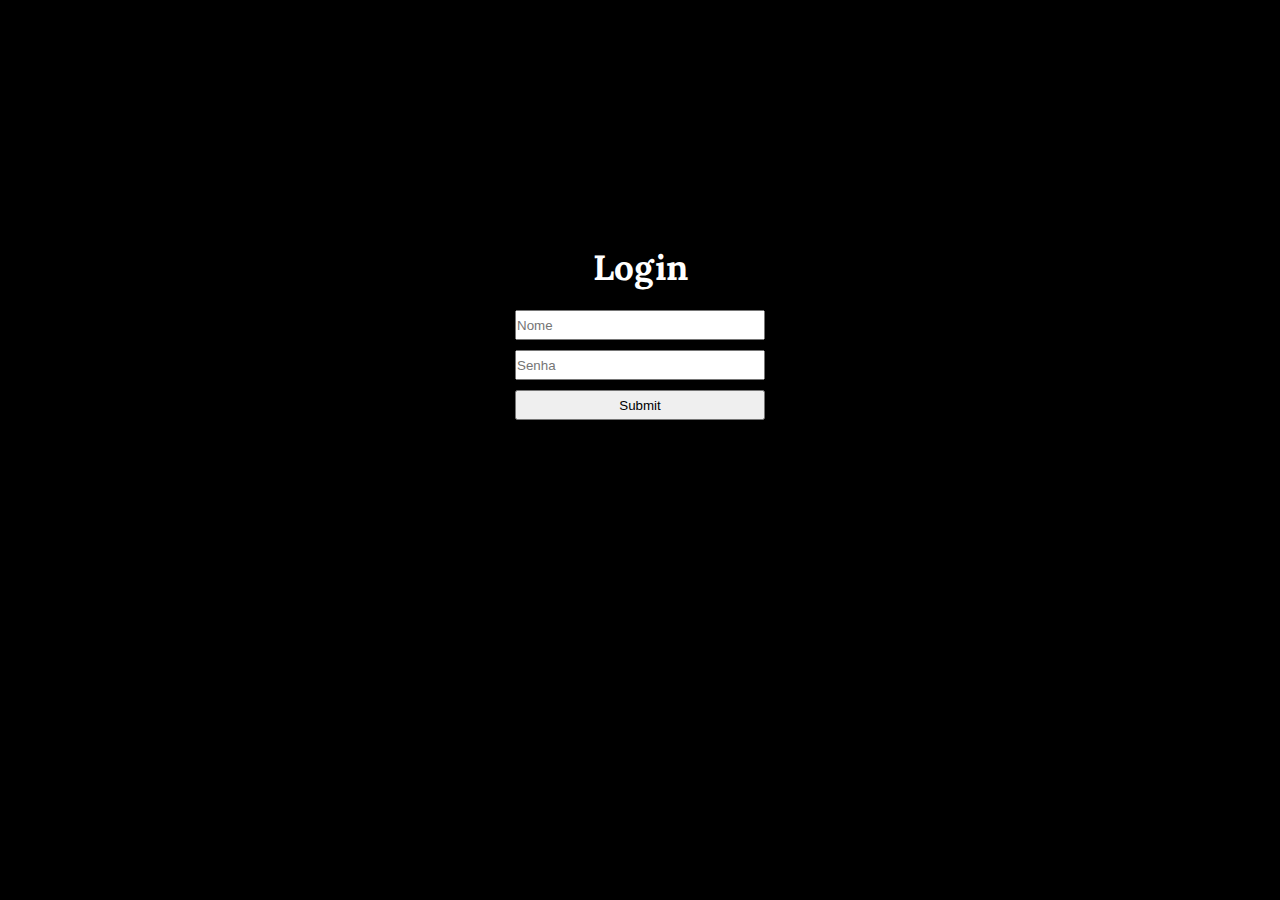
<file: index.html>
<!DOCTYPE html>
<html lang="pt-br">
<head>
    <meta charset="UTF-8">
    <meta name="viewport" content="width=device-width, initial-scale=1.0">
    <title>Login</title>
    <link rel="stylesheet" href="style.css">
</head>
<body class="login">
    
    <form class="usuario">

        <h3>Login</h3>
        <input type="text" placeholder="Nome" id="login">
        <input type="senha" placeholder="Senha" id="senha">
        <input type="submit" onclick="logar(); return false">
    </form>

    <script>

        function logar(){

            var login = document.getElementById('login').value;
            var senha = document.getElementById('senha').value;

            if(login == "mayane cristina" && senha == 22102004){
                alert('Sucesso');
                location.href = "home.html";
            }else {
                alert('Nome ou senha incorretos');
            }
        }

    </script>
</body>
</html>
</file>
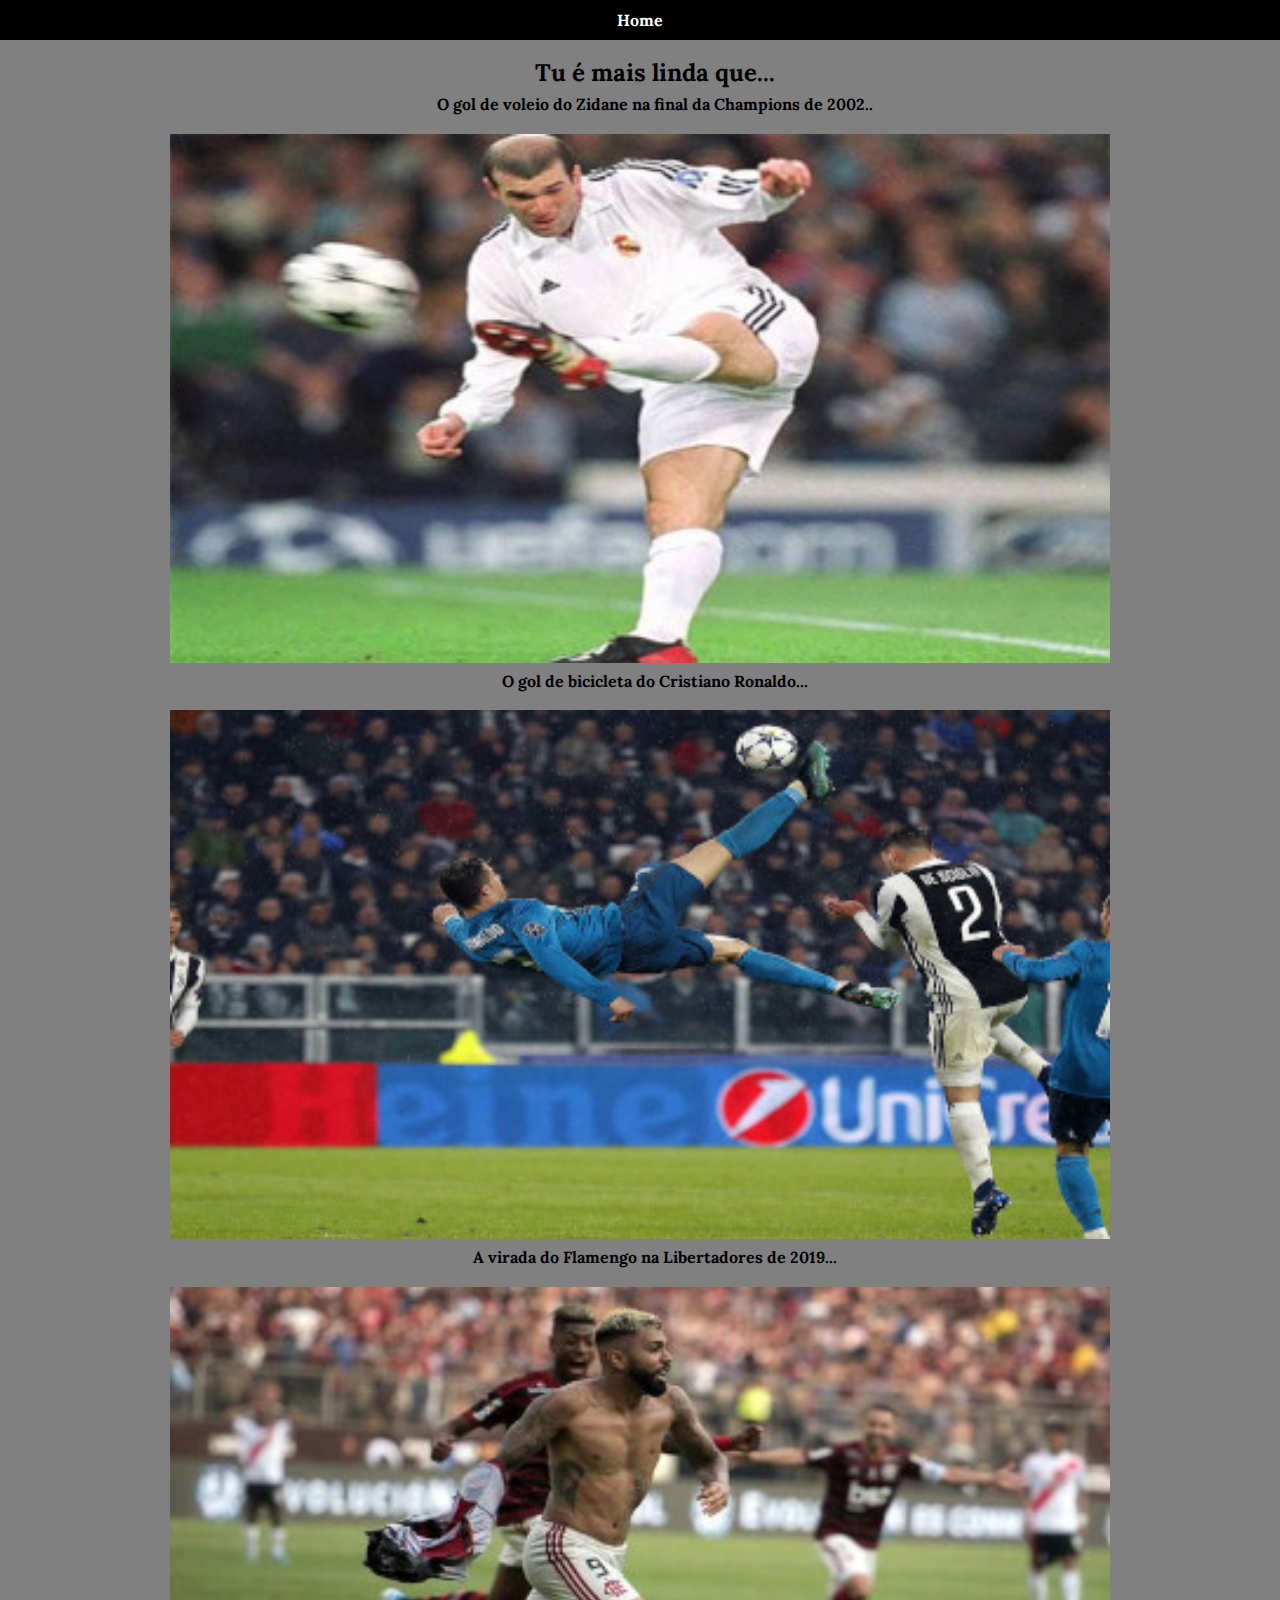
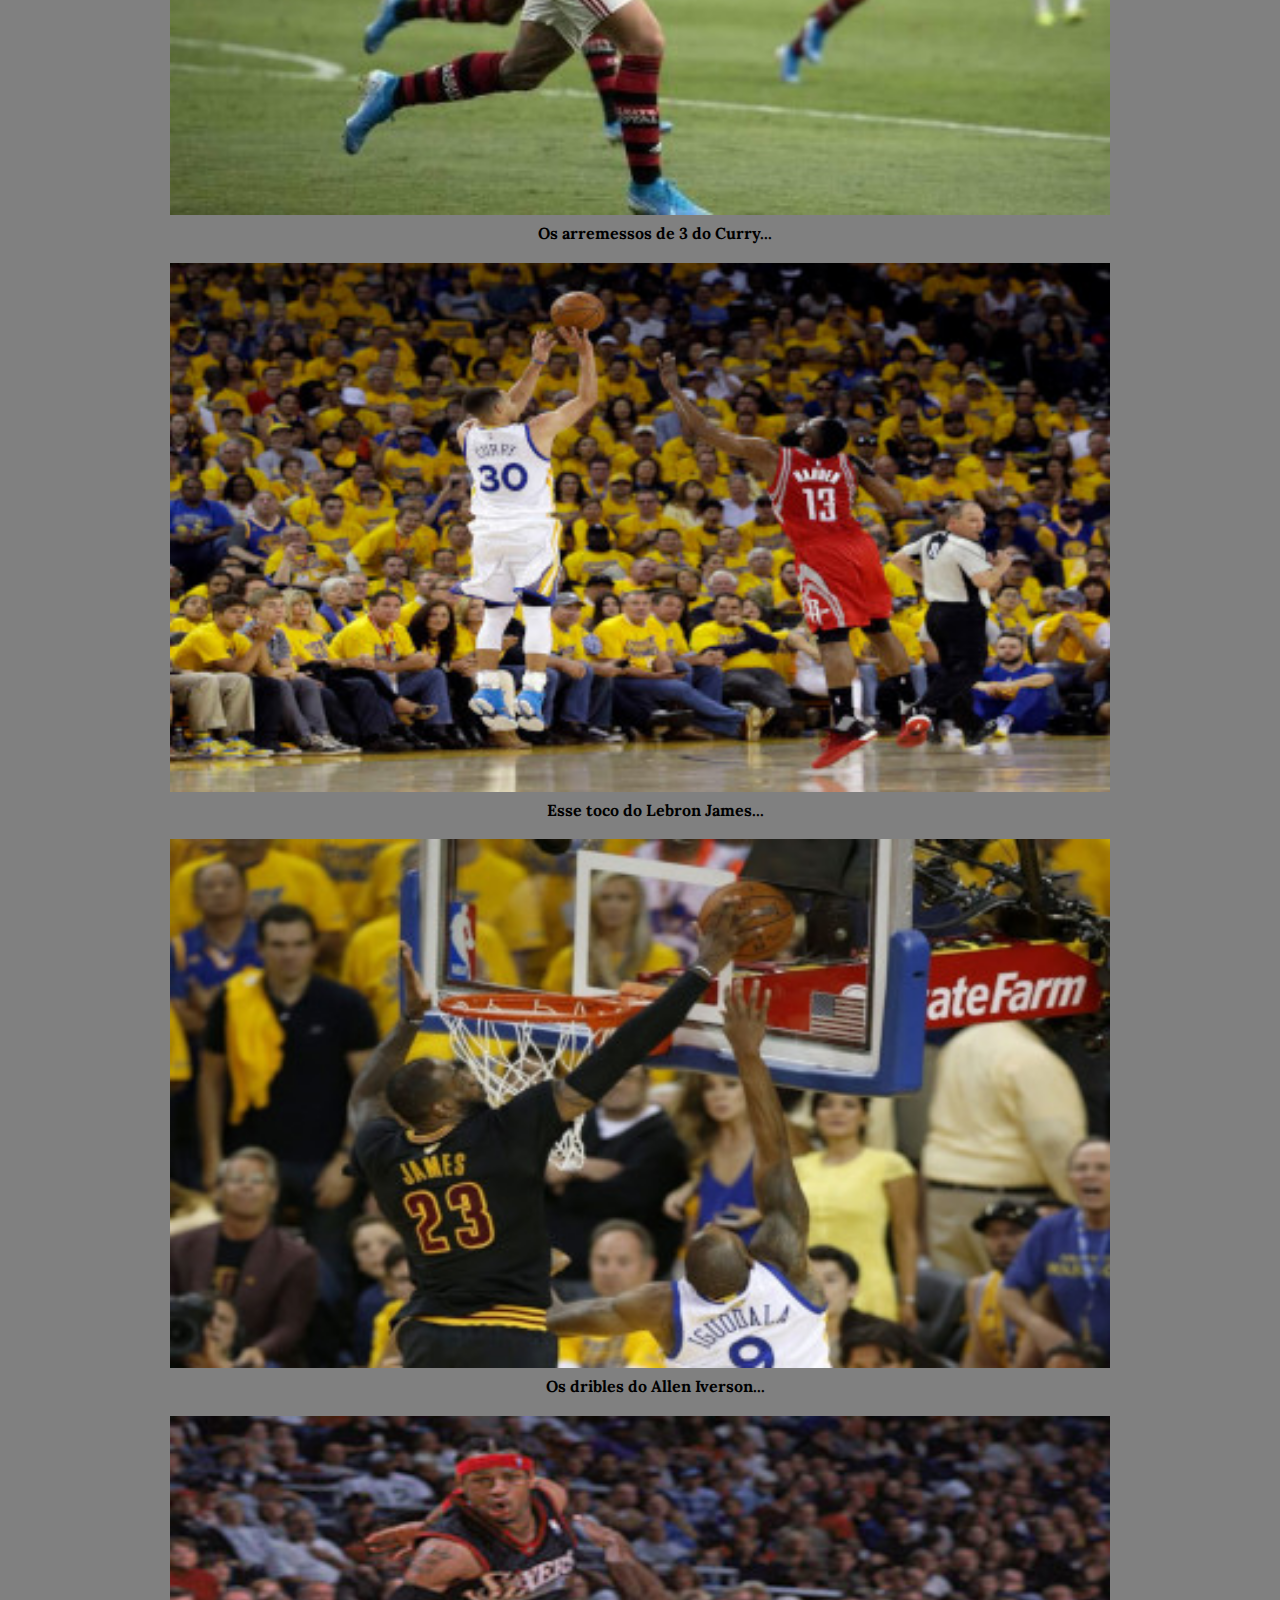
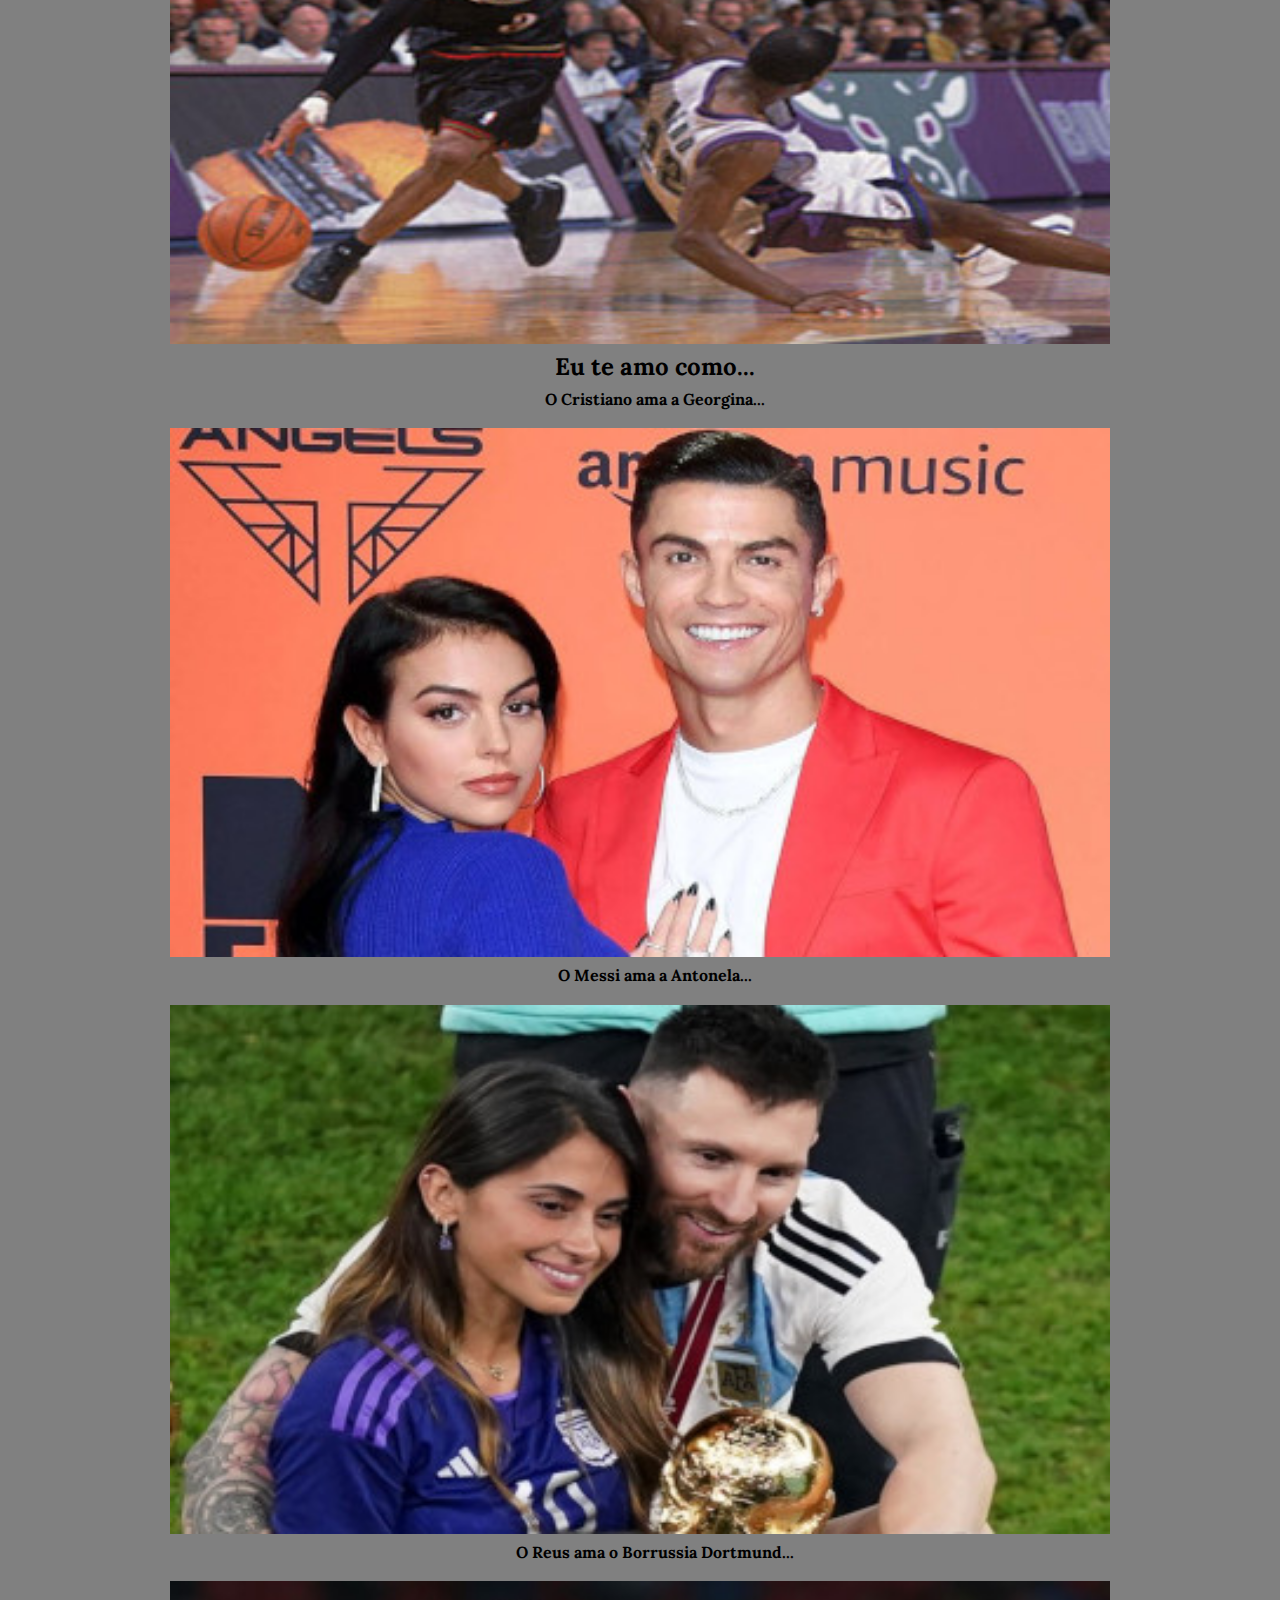
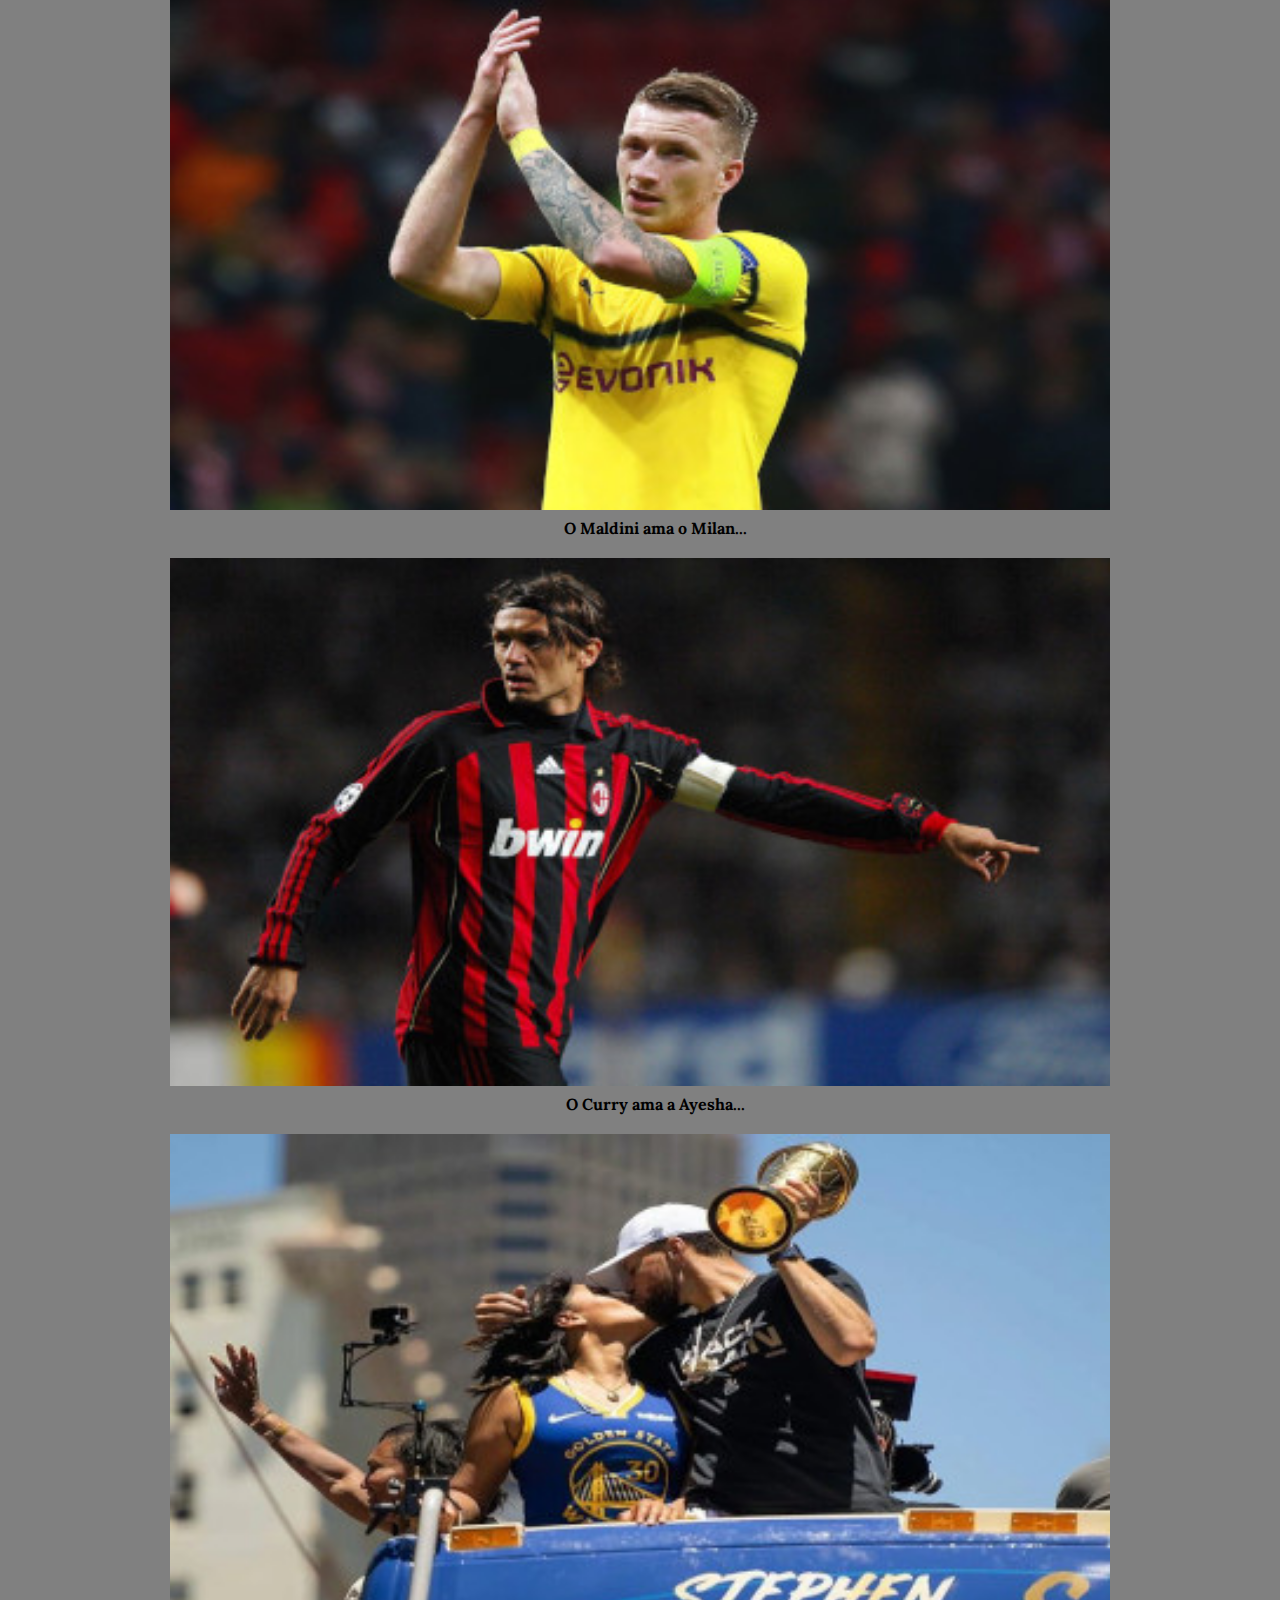
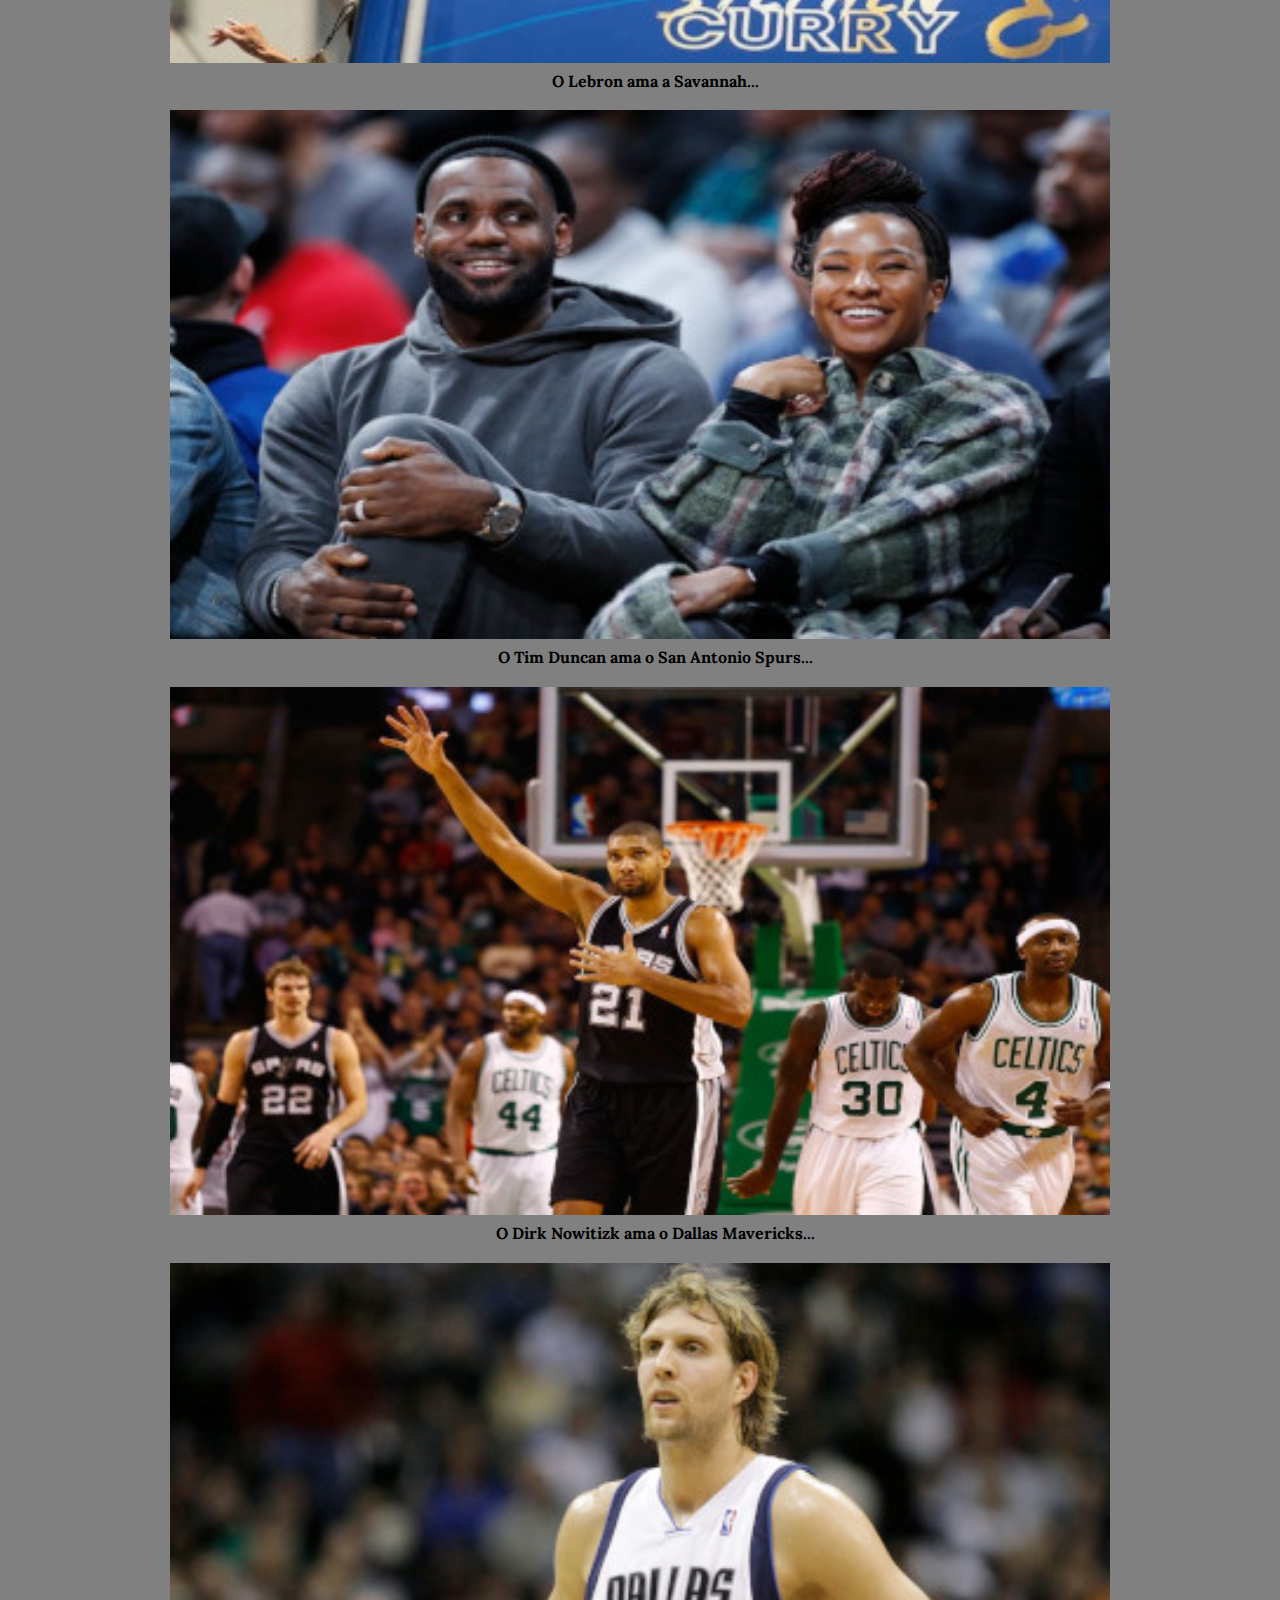
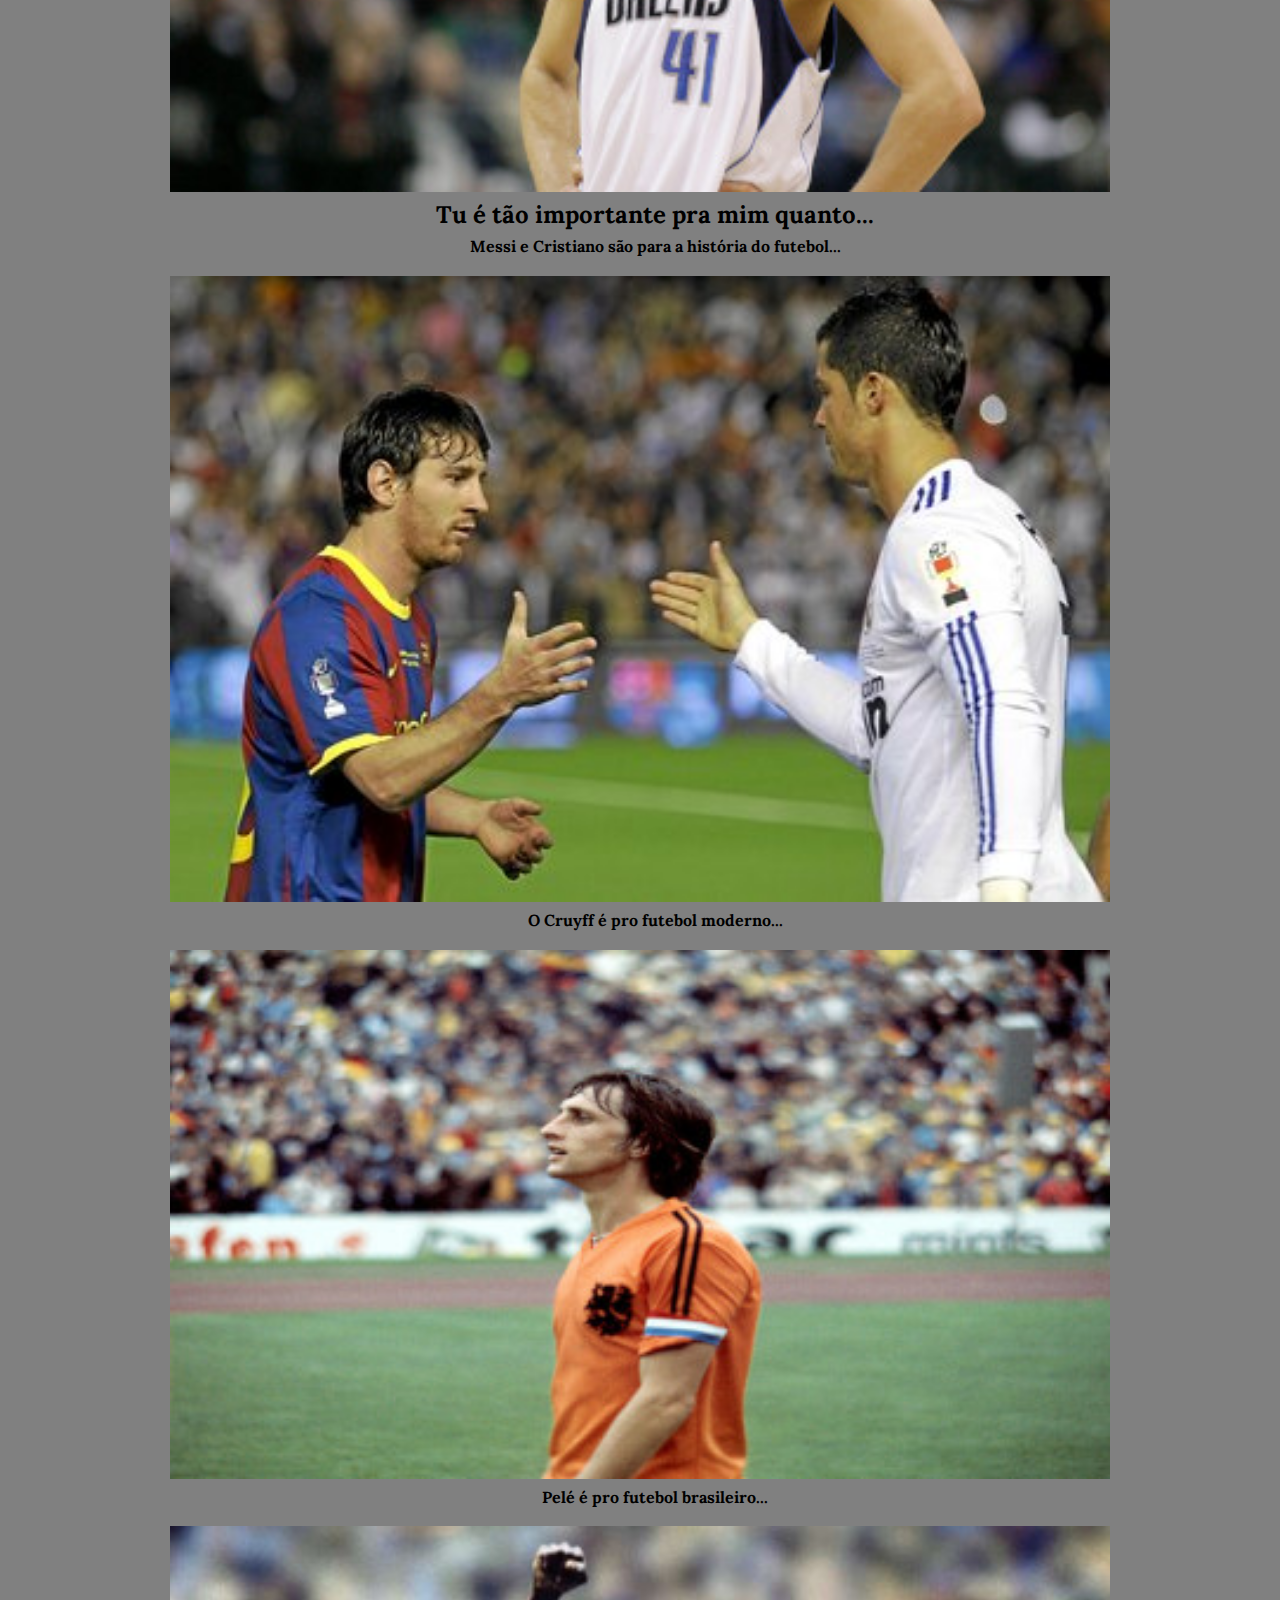
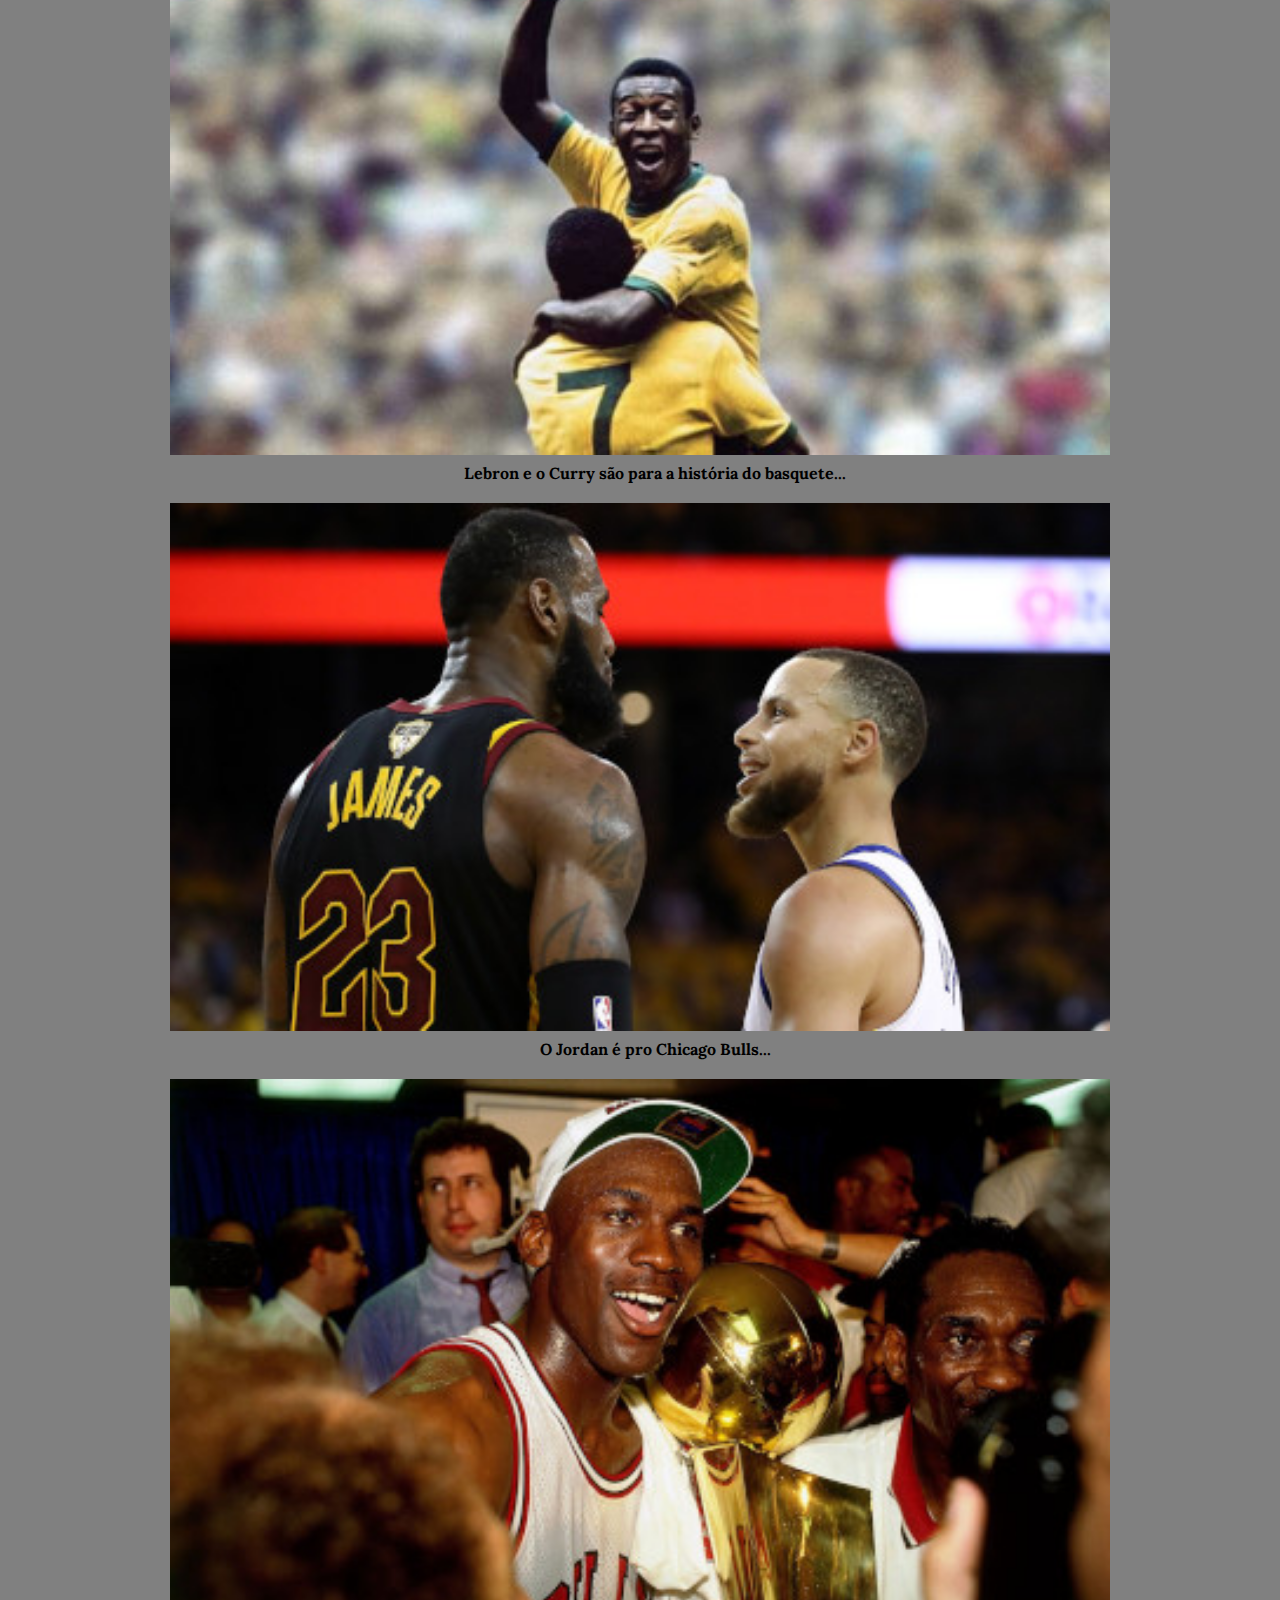
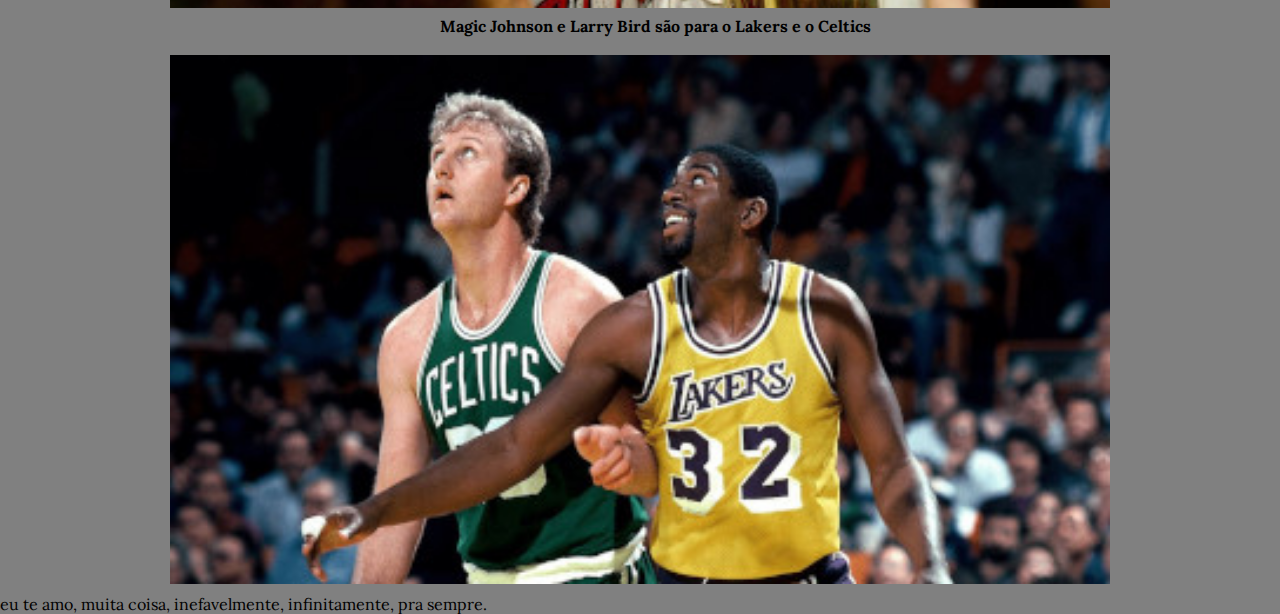
<file: declaracao.html>
<!DOCTYPE html>
<html lang="en">
<head>
    <meta charset="UTF-8">
    <meta name="viewport" content="width=device-width, initial-scale=1.0">
    <title>Document</title>
    <link rel="stylesheet" href="style.css">
</head>
<body>
    
    <nav>
        <a href="home.html">Home</a>
    </nav>
    
    <main>
        <article>
            <br>
            <h2 class="titulo">Tu é mais linda que...</h2>
            <p>O gol de voleio do Zidane na final da Champions de 2002..</p>
            <img src="img/foto-1.jpg" alt="">

           <p>O gol de bicicleta do Cristiano Ronaldo... </p>
            <img src="img/foto-2.jpg" alt="">
            
            <p>A virada do Flamengo na Libertadores de 2019...</p>
            <img src="img/foto-3.jpg" alt="">
            
            <p>Os arremessos de 3 do Curry... </p>
            <img src="img/foto-4.jpg" alt="">
            
            <p>Esse toco do Lebron James... </p>
            <img src="img/foto-5.jpg" alt="">
            
            <p>Os dribles do Allen Iverson...</p>
            <img src="img/foto-6.jpg" alt="">
            
            <h2 class="titulo">Eu te amo como... </h2>
            
            <p>O Cristiano ama a Georgina...</p>
            <img src="img/foto-7.jpg" alt="">
            
            <p>O Messi ama a Antonela... </p>
            <img src="img/foto-8.jpg" alt="">
            
            <p>O Reus ama o Borrussia Dortmund...</p>
            <img src="img/foto-9.jpg" alt="">
            
            <p>O Maldini ama o Milan...</p>
            <img src="img/foto-10.jpg" alt="">
            
            <p>O Curry ama a Ayesha... </p>
            <img src="img/foto-11.jpg" alt="">
            
            <p>O Lebron ama a Savannah...</p>
            <img src="img/foto-12.jpg" alt="">
            
            <p>O Tim Duncan ama o San Antonio Spurs... </p>
            <img src="img/foto-13.jpg" alt="">
            
            <p>O Dirk Nowitizk ama o Dallas Mavericks...</p>
            <img src="img/foto-14.jpg" alt="">
            
            <h2 class="titulo">Tu é tão importante pra mim quanto...</h2>
            
            <p>Messi e Cristiano são para a história do futebol... </p>
            <img src="img/foto-15.jpg" alt="">
            
            <p>O Cruyff é pro futebol moderno...</p>
            <img src="img/foto-16.jpg" alt="">
            
            <p>Pelé é pro futebol brasileiro...</p>
            <img src="img/foto-17.jpg" alt="">
            
            <p>Lebron e o Curry são para a história do basquete...</p>
            <img src="img/foto-18.jpg" alt="">
            
            <p>O Jordan é pro Chicago Bulls... </p>
            <img src="img/foto-19.jpg" alt="">
            
            <p>Magic Johnson e Larry Bird são para o Lakers e o Celtics </p>
            <img src="img/foto-20.jpg" alt="">


            eu te amo, muita coisa, inefavelmente, infinitamente, pra sempre.
        </article>
    </main>

</body>
</html>
</file>
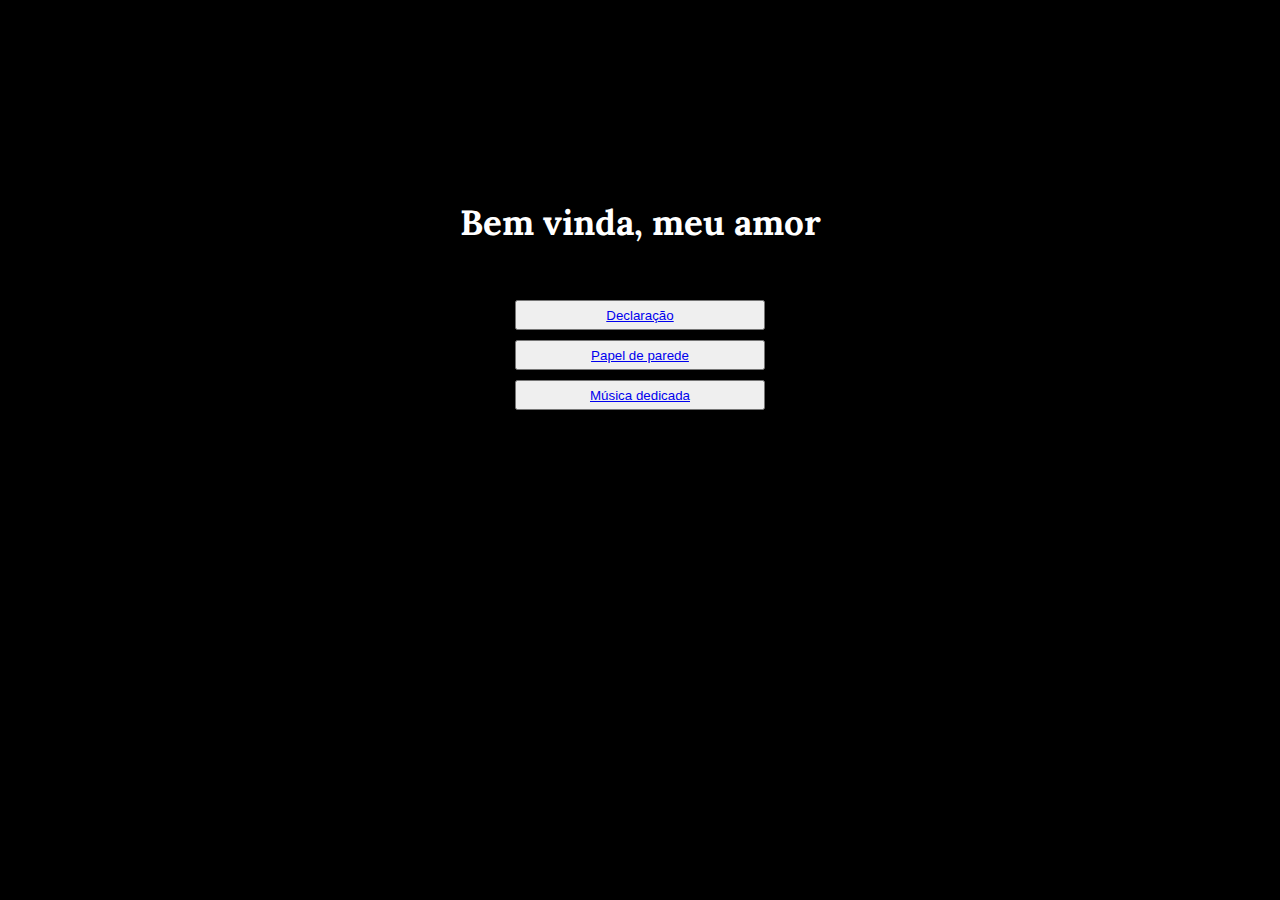
<file: home.html>
<!DOCTYPE html>
<html lang="pt-br">
<head>
    <meta charset="UTF-8">
    <meta name="viewport" content="width=device-width, initial-scale=1.0">
    <title>Home</title>
    <link rel="stylesheet" href="style.css">
</head>
<body class="home">

    <h1>Bem vinda, meu amor</h1>
  
         <form>
                <button><a href="declaracao.html" >Declaração</a></button>
                <button><a href="wallpaper.html" >Papel de parede</a></button>
                <button><a href="planos.html">Música dedicada</a></button>
         </form>
    
</body>
</html>
</file>
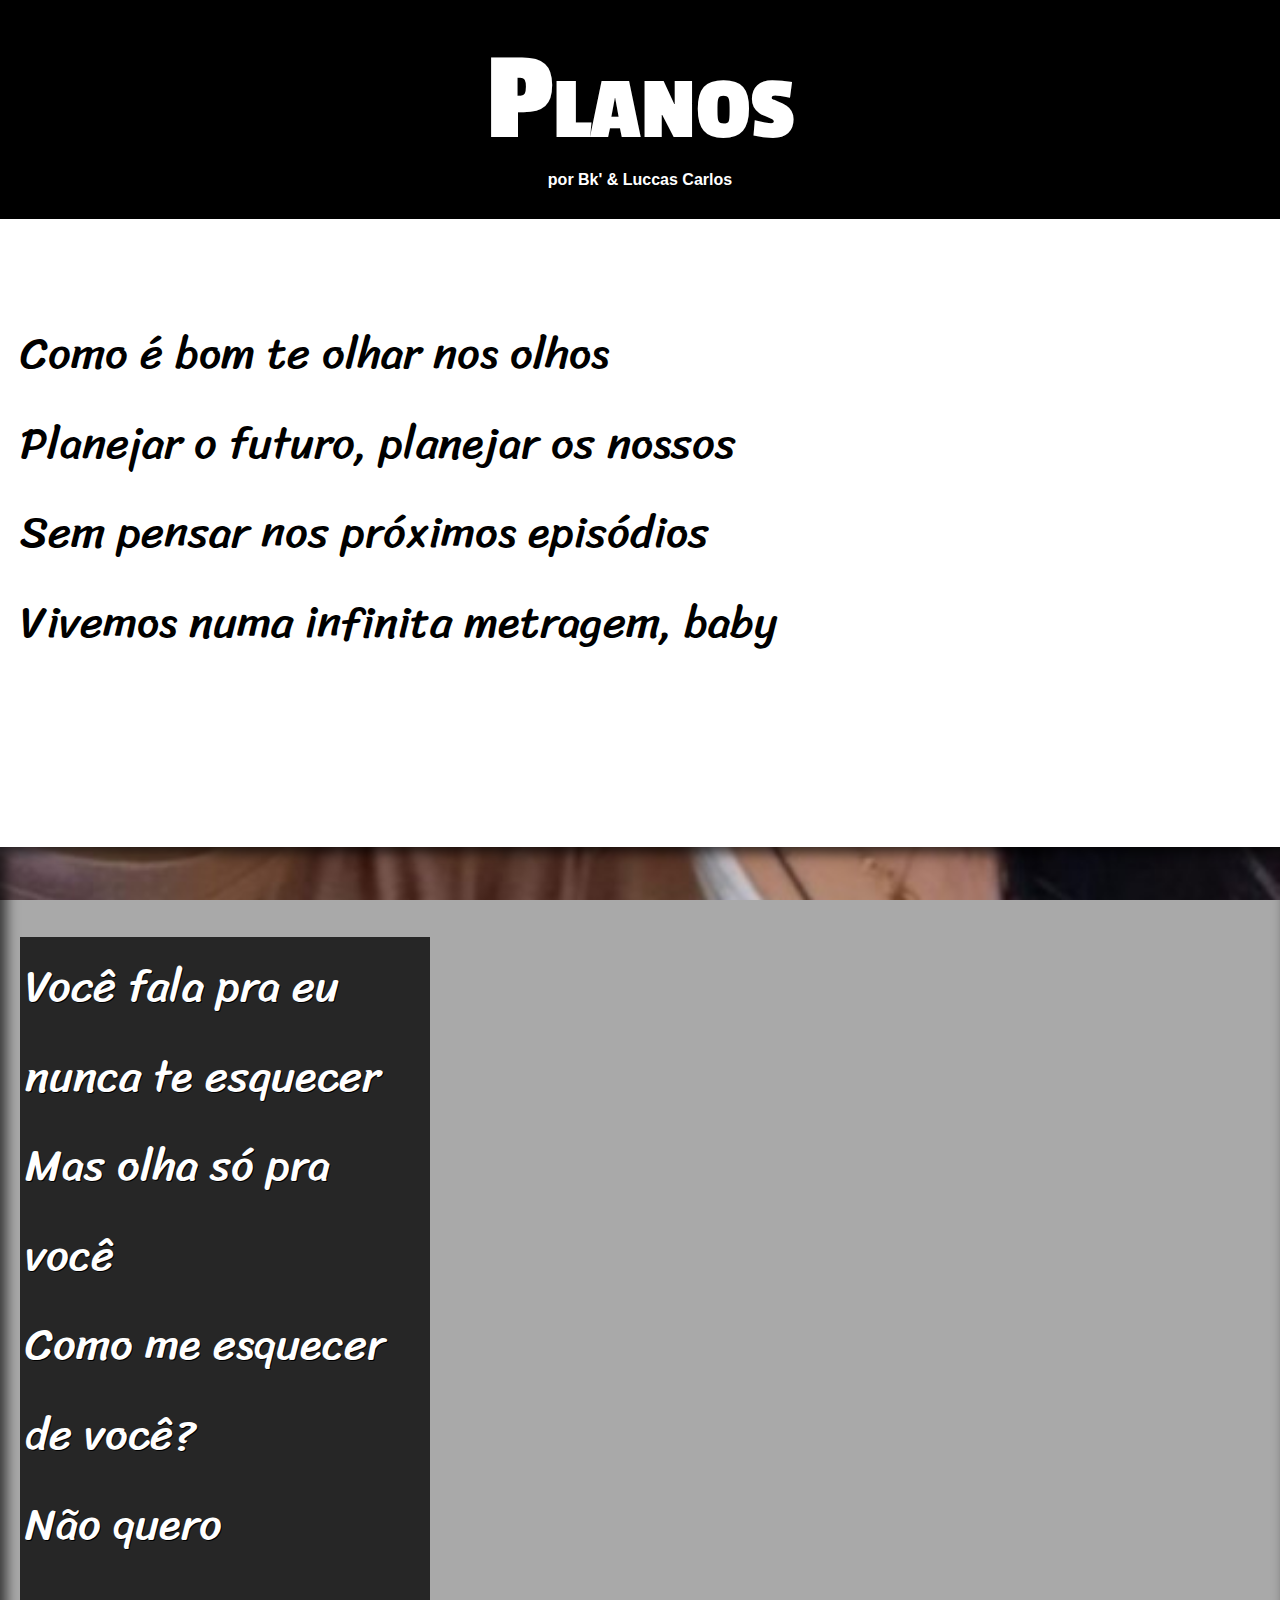
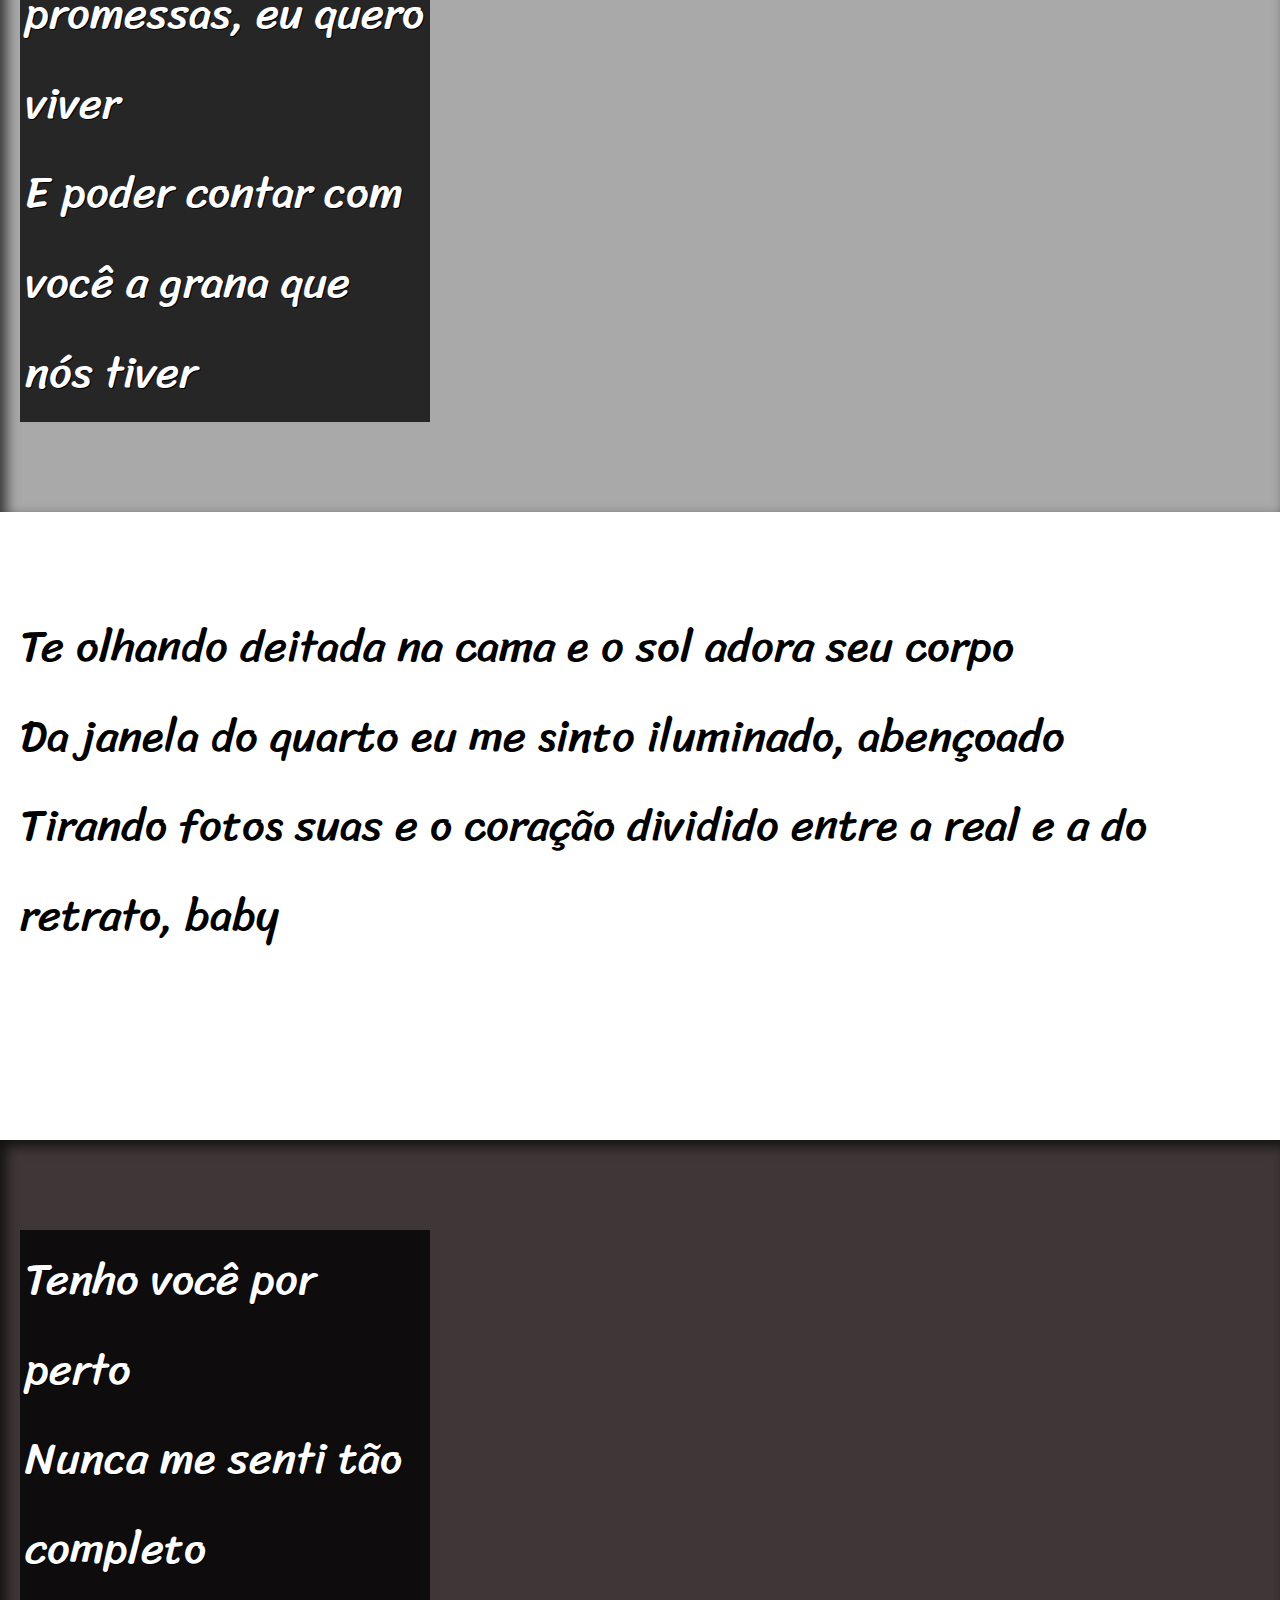
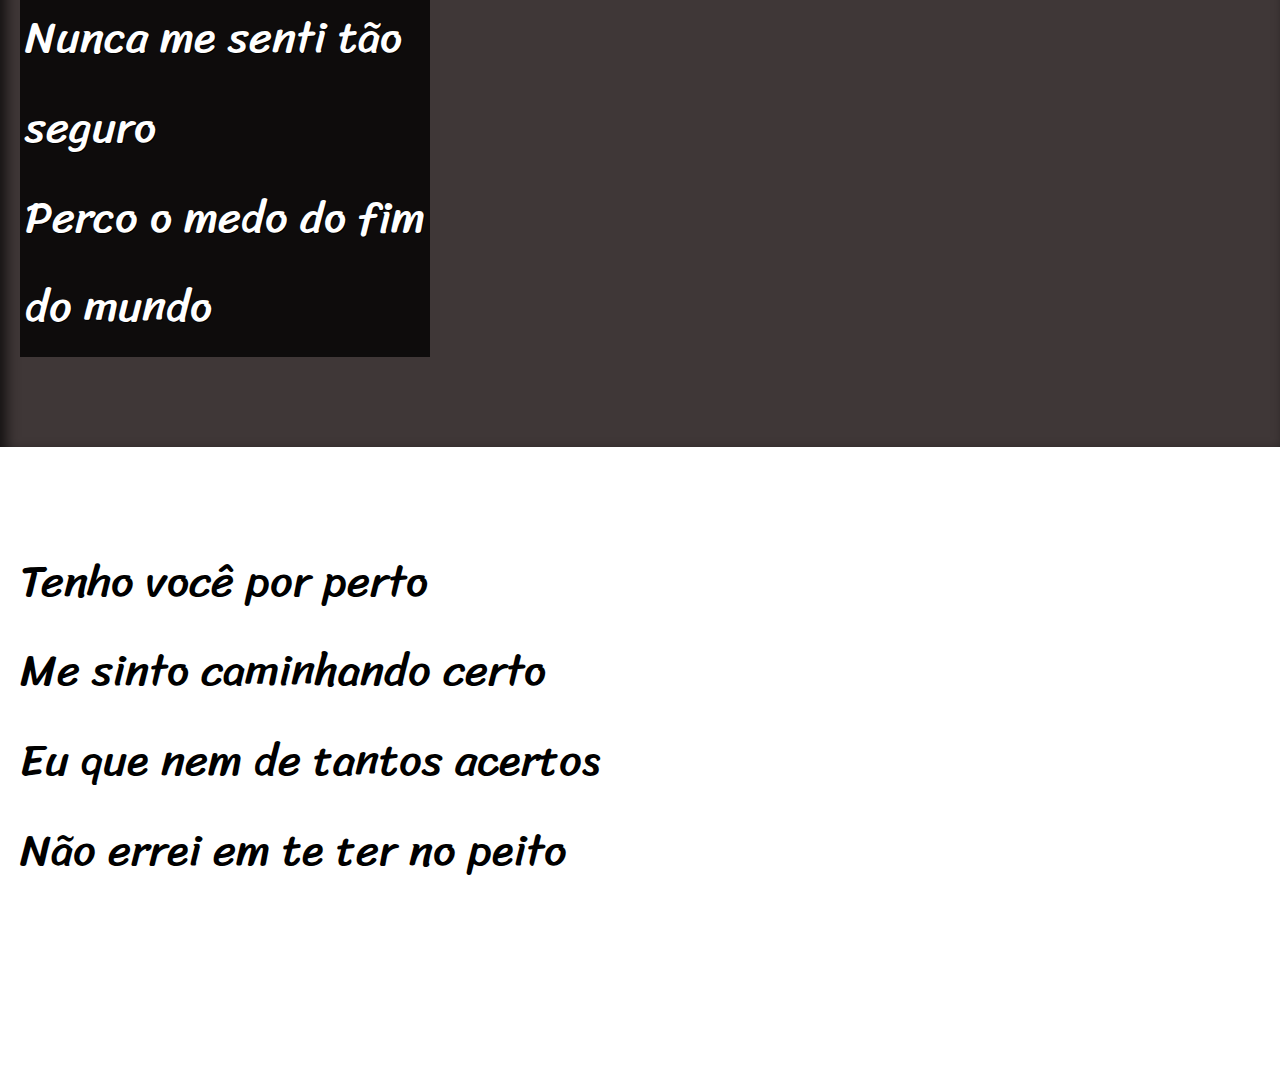
<file: planos.html>
<!DOCTYPE html>
<html lang="pt-br">
<head>
    <meta charset="UTF-8">
    <meta name="viewport" content="width=device-width, initial-scale=1.0">
    <title>Planos</title>

    <style>

        @import url('https://fonts.googleapis.com/css2?family=Passion+One&display=swap'); 

        @import url('https://fonts.googleapis.com/css2?family=Sriracha&display=swap');

        :root {
            --fonte1: Verdana, Geneva, Tahoma, sans-serif;
            --fonte2: 'Passion One', sans-serif;
            --fonte3: 'Sriracha', cursive;
        }

        * {
            margin: 0px;
            padding: 0px;
        }

        html, body {
            min-height: 100vh;
            background-color: darkgray;
            font-family: var(--fonte1);
        }

        header{
            background-color: black;
            color: white;
            text-align: center;
        }

        header > h1 {
            padding-top: 30px;
            font-variant: small-caps;
            font-family: var(--fonte2);
            font-size: 10vw;
        }

        header > p {
            padding-bottom: 30px;
            font-weight: bold;
        }

        section {
            padding-top: 10vh;
            padding-bottom: 10vh;
            line-height: 2em;
            padding-left: 20px;
            font-family: var(--fonte3);
            font-size: 3.5vw;
        }

        section.normal {
            background-color: white;
            color: black;
        }

        section.imagem {
            background-color: rgb(63, 55, 55);
            color: white;
            box-shadow: inset 6px 6px 13px 0px rgba(0, 0, 0, 0.705);
            background-attachment: fixed;
        }

        section > p {
            padding-bottom: 2em;
        }

        section.imagem > p {
            display: inline-block;
            padding: 5px;
            background-color: rgba(0, 0, 0, 0.774);
            width: 400px;
            text-shadow: 1px 1px 0px black;
        }

        section#img01 {
            background-image: url(img/mayane-1.jpeg);
            background-position: center center;
            background-size: cover;
        }

        section#img02 {
            background-image: url(img/mayane-3.jpeg);
            background-position: center center;
            background-size: cover;
        }

    </style>
</head>
<body>
    <header>
        <h1>Planos</h1>
        <p>por Bk' & Luccas Carlos</p>
    </header>

    <section class="normal">
        <p>
            Como é bom te olhar nos olhos <br>
            Planejar o futuro, planejar os nossos <br>
            Sem pensar nos próximos episódios <br>
            Vivemos numa infinita metragem, baby <br>
        </p>
    </section>

    <section class="imagem" id="img01">
        <p>
            Você fala pra eu nunca te esquecer <br>
            Mas olha só pra você <br>
            Como me esquecer de você? <br>
            Não quero promessas, eu quero viver <br>
            E poder contar com você a grana que nós tiver <br>
        </p>
    </section>

    <section class="normal">
        <p>
            Te olhando deitada na cama e o sol adora seu corpo <br>
            Da janela do quarto eu me sinto iluminado, abençoado <br>
            Tirando fotos suas e o coração dividido entre a real  e a do retrato, baby <br>
        </p>
    </section>

    <section class="imagem" id="img02">
        <p>
            Tenho você por perto <br>
            Nunca me senti tão completo <br>
            Nunca me senti tão seguro <br>
            Perco o medo do fim do mundo <br>
        </p>
    </section>

    <section class="normal">
        <p>
            Tenho você por perto <br>
            Me sinto caminhando certo <br>
            Eu que nem de tantos acertos <br>
            Não errei em te ter no peito
        </p>
    </section>

</body>
</html>
</file>
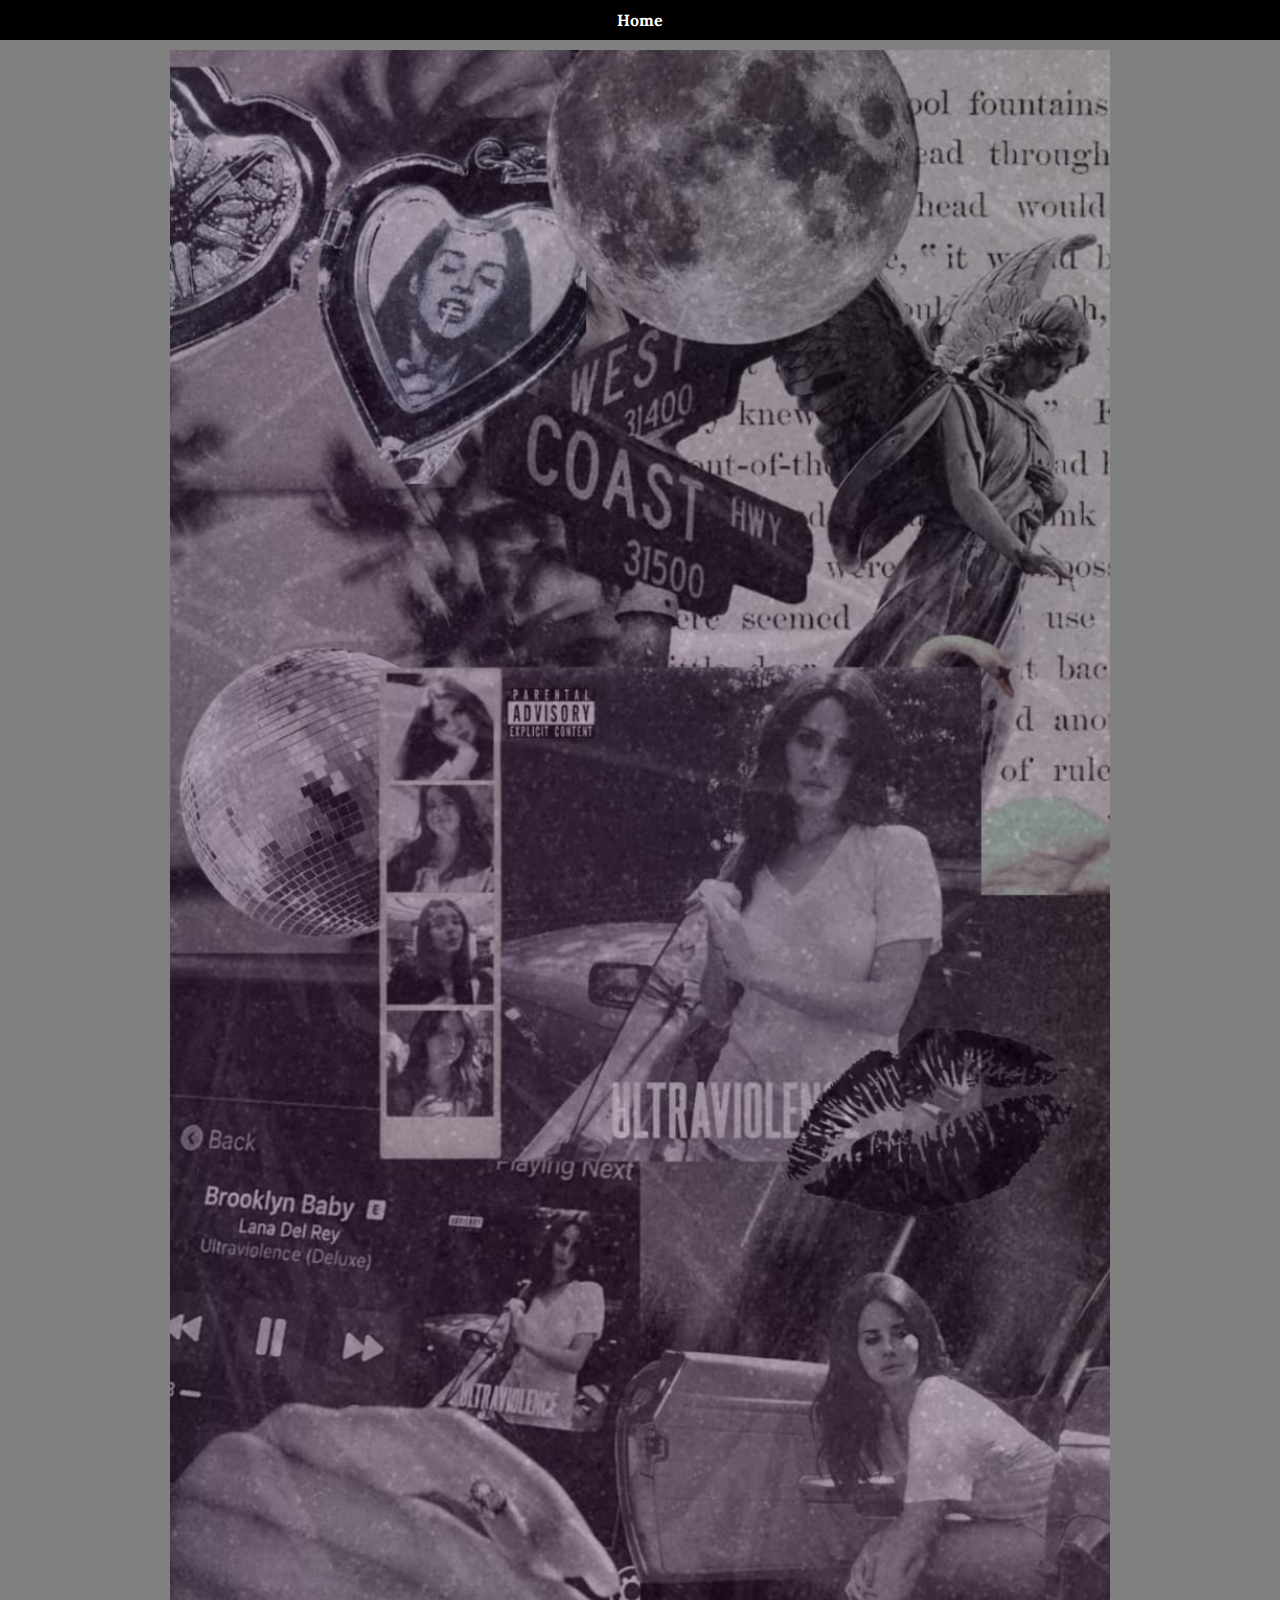
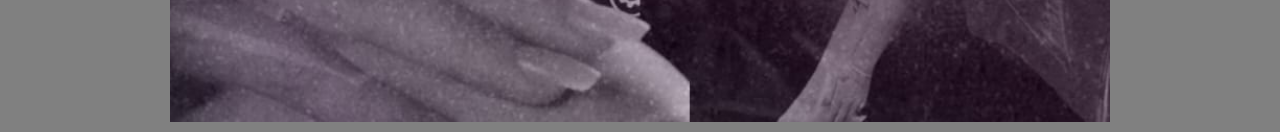
<file: wallpaper.html>
<!DOCTYPE html>
<html lang="pt-br">
<head>
    <meta charset="UTF-8">
    <meta name="viewport" content="width=device-width, initial-scale=1.0">
    <title>Papel de parede</title>
    <link rel="stylesheet" href="style.css">
</head>

<body class="home">
    <nav>
        <a href="home.html">Home</a>
    </nav>
    <main class="lana">
        <img src="img/foto-lana.jpeg" alt="papel de parede">
    </main>
</body>
</html>
</file>
<file: style.css>
@import url('https://fonts.googleapis.com/css2?family=DM+Serif+Text&family=Lora&family=Playpen+Sans:wght@200&family=Rubik&family=Secular+One&display=swap');
@import url('https://fonts.googleapis.com/css2?family=DM+Serif+Text&family=Lora&family=Playpen+Sans:wght@200&family=Rubik&family=Secular+One&display=swap');

:root {
    --fonte-padrao: 'Lora', serif;
    --fonte-destaque: 'DM Serif Text', serif;
}


* {
    box-sizing: border-box;
    
    margin: 0px;
    padding: 0px;
    
}

body {
    width: 100%;
    height: 100%;
}

form {
    width: 300px;
    margin: 45px auto;
    text-align: center;
}

input {
    display: block;
    margin: 10px auto;
    width: 250px;
    height: 30px;
}

body {
    font-family: var(--fonte-padrao);
    margin: 0;
    padding: 0;
    background-color: gray;
}

nav {
    background-color: #000000;
    color: white;
    padding: 10px;
    text-align: center;
}

nav > a {
    color: white;
    padding: 10px;
    text-decoration: none;
    font-weight: bold;
}

main {
    background-color: gray;
}

main p, h2 {
    color: black;
    font-family: var(--fonte-padrao);
    font-weight: bold;
    text-align: center;
    text-indent: 30px;
    font-size: 1em;
    line-height: 1.1em;
    padding-bottom: 10px;
}

img {
    height: 65%;
    width: 75%;
    display: block;
    margin: auto;
    padding: 10px;
}

.titulo {
    font-size: 1.5em;
}

button {
    color: black;
    display: block;
    margin: 10px auto;
    width: 250px;
    height: 30px;
    text-align: center;
}

h1, h3 {
    font-size: 35px;
    text-align: center;
    padding-top: 200px;
    padding-bottom: 10px;
}

.home{
    background-color: black;
    color: white;
    height: 100%;
}

.login {
    background-color: black;
    color: white;
}

.wallpaper{
    background-color: #000000;
}

.paragrafo {
    font: 60px;
}
</file>
